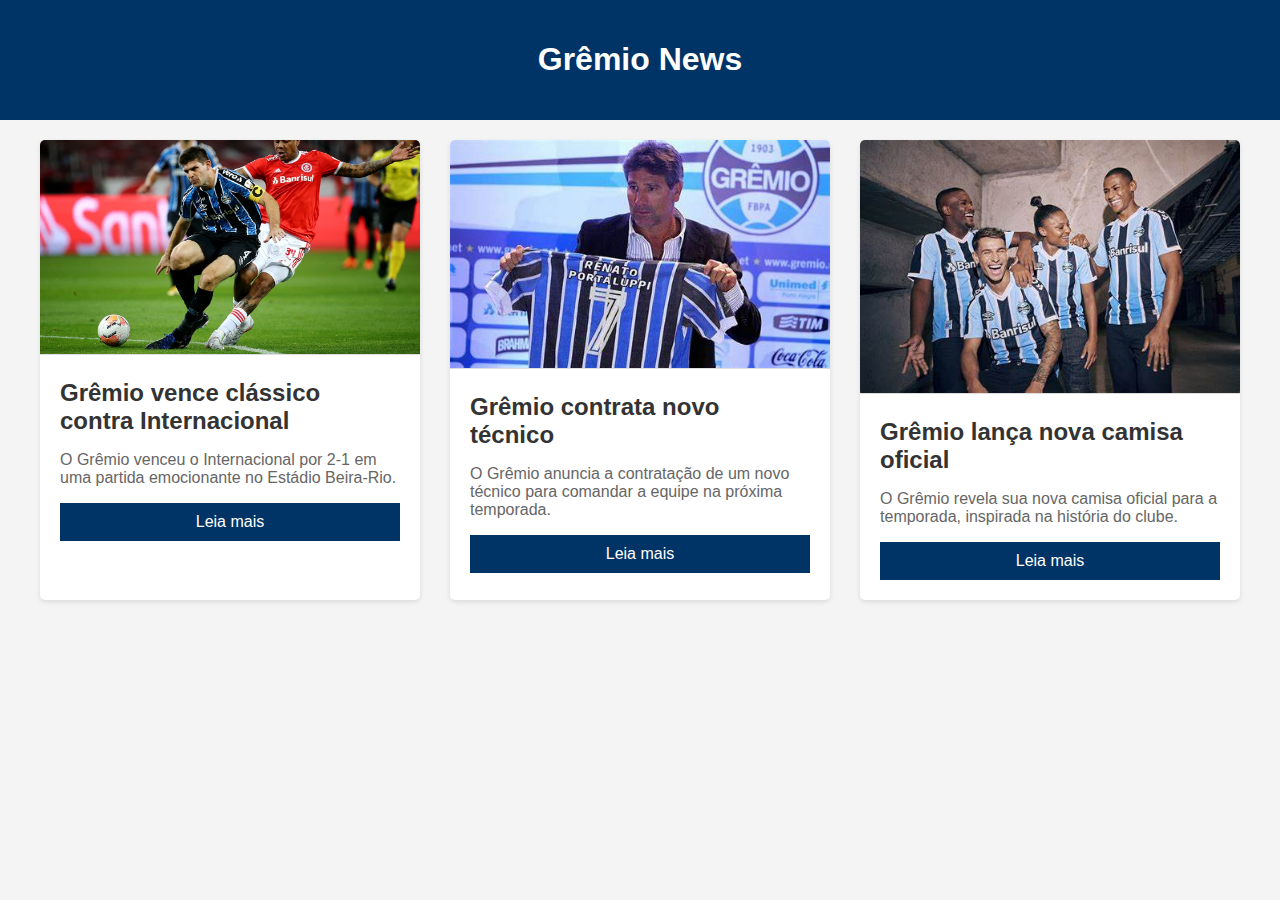
<file: index.html>
<!DOCTYPE html>
<html lang="pt-BR">
<head>
    <meta charset="UTF-8">
    <meta name="viewport" content="width=device-width, initial-scale=1.0">
    <title>Grêmio News</title>
    <link rel="stylesheet" type="text/css" href="style.css">  
</head>
<body>

<header>
    <h1>Grêmio News</h1>
</header>

<div class="container">

    <div class="post">
        <img src="GREnal.jpg" alt="imagem do GREnal">
        <div class="conteudo-post">
            <h2>Grêmio vence clássico contra Internacional</h2>
            <p>O Grêmio venceu o Internacional por 2-1 em uma partida emocionante no Estádio Beira-Rio.</p>
            <a href="post1.html" class="btn-ler-mais">Leia mais</a>
        </div>
    </div>

    <div class="post">
        <img src="renato.jpeg" alt="renato segurando camisa">
        <div class="conteudo-post">
            <h2>Grêmio contrata novo técnico</h2>
            <p>O Grêmio anuncia a contratação de um novo técnico para comandar a equipe na próxima temporada.</p>
            <a href="post2.html" class="btn-ler-mais">Leia mais</a>
        </div>
    </div>

    <div class="post">
        <img src="camisaAnuncio.jpeg" alt="jogadores no anuncio da camisa">
        <div class="conteudo-post">
            <h2>Grêmio lança nova camisa oficial</h2>
            <p>O Grêmio revela sua nova camisa oficial para a temporada, inspirada na história do clube.</p>
            <a href="post3.html" class="btn-ler-mais">Leia mais</a>
        </div>
    </div>
</div>
</body>
</html>
</file>
<file: style.css>
body {
    font-family: Arial, sans-serif;
    margin: 0;
    padding: 0;
    background-color: #f4f4f4;
}
header {
    background-color: #003366;
    color: #fff;
    text-align: center;
    padding: 20px 0;
}
.container {
    max-width: 1200px;
    margin: 20px auto;
    padding: 0 20px;
    display: flex;
    justify-content: space-between;
    flex-wrap: wrap;
}
.post {
    width: calc(33.33% - 20px);
    margin-bottom: 40px;
    background-color: #fff;
    border-radius: 5px;
    box-shadow: 0 2px 5px rgba(0, 0, 0, 0.1);
    overflow: hidden;
}
.post img {
    width: 100%;
    height: auto;
    border-bottom: 1px solid #ddd;
}
.conteudo-post {
    padding: 20px;
}
.post h2 {
    margin-top: 0;
    margin-bottom: 10px;
    color: #333;
}
.post p {
    color: #666;
}
.btn-ler-mais {
    display: block;
    width: 100%;
    background-color: #003366;
    color: #fff;
    text-align: center;
    padding: 10px 0;
    text-decoration: none;
    border: none;
    border-radius: 0;
    transition: background-color 0.3s ease;
}
.btn-ler-mais:hover {
    background-color: #001f4d;
}
</file>
